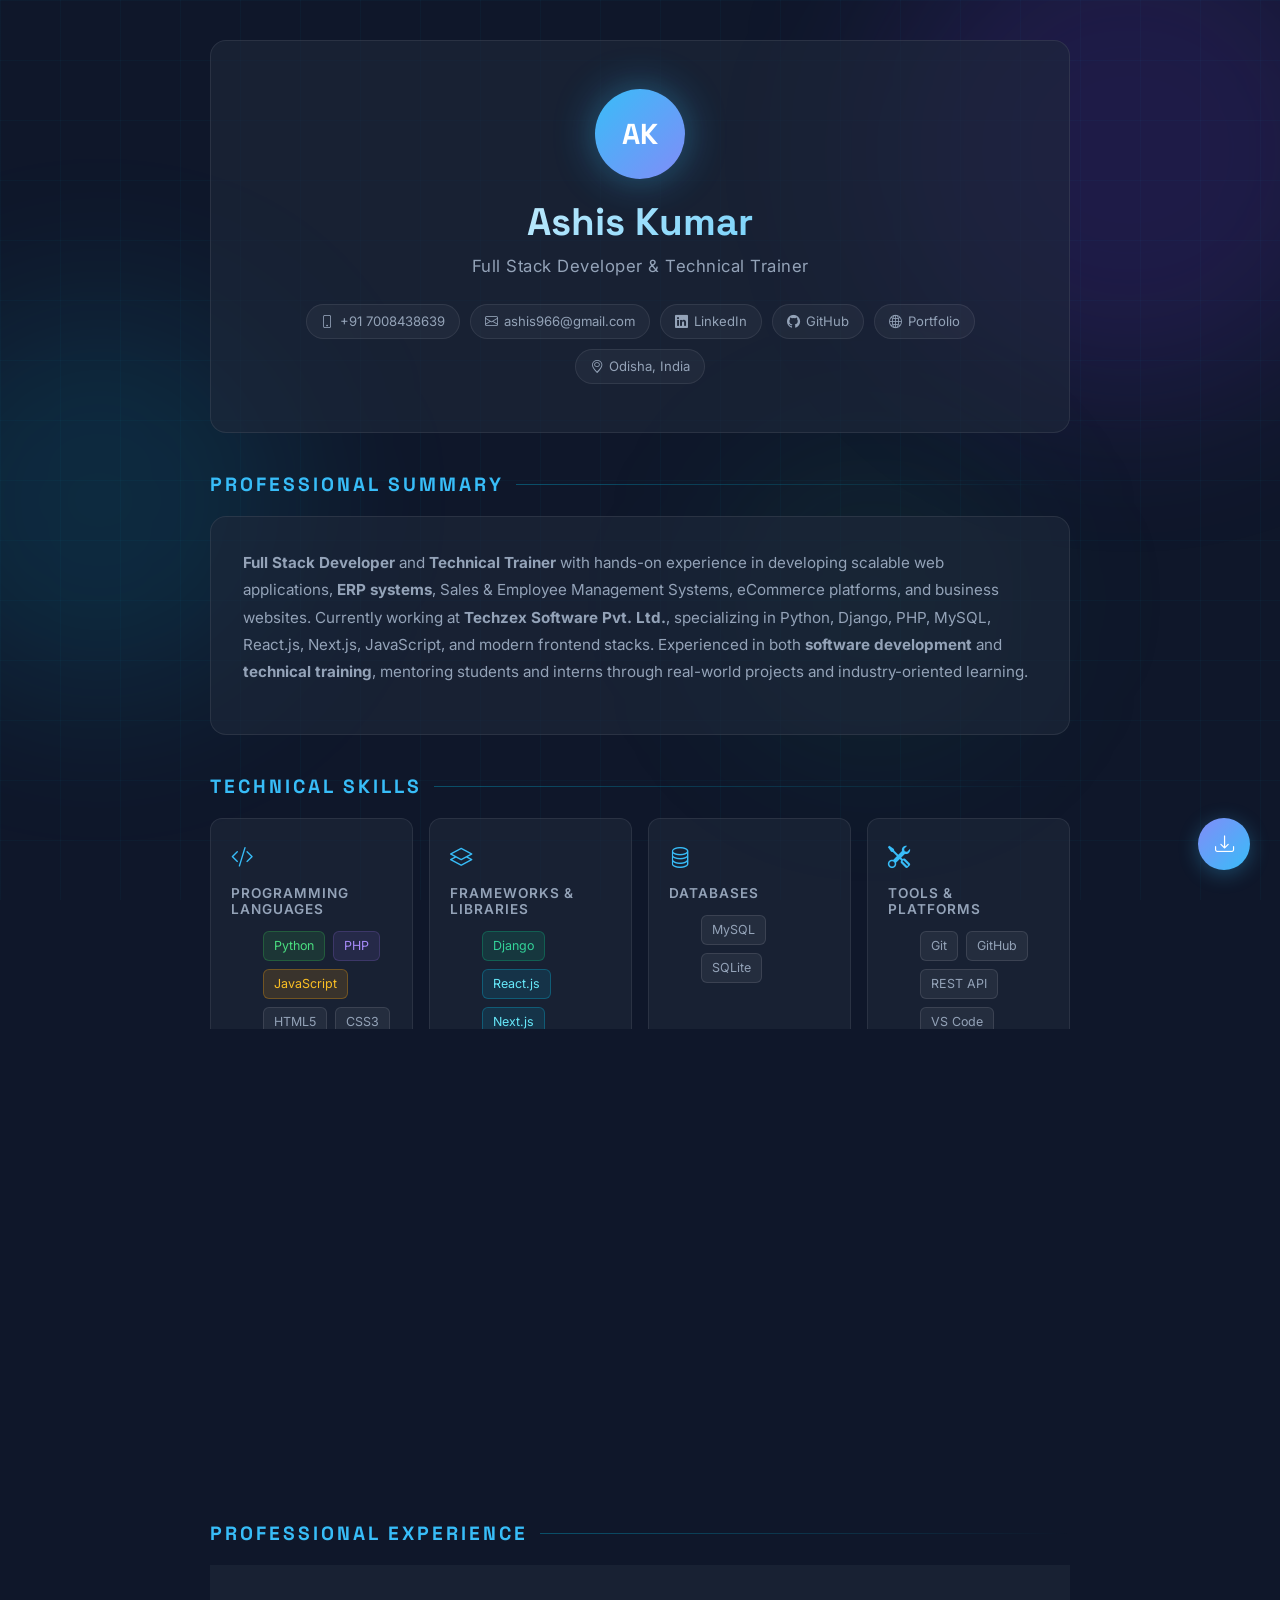
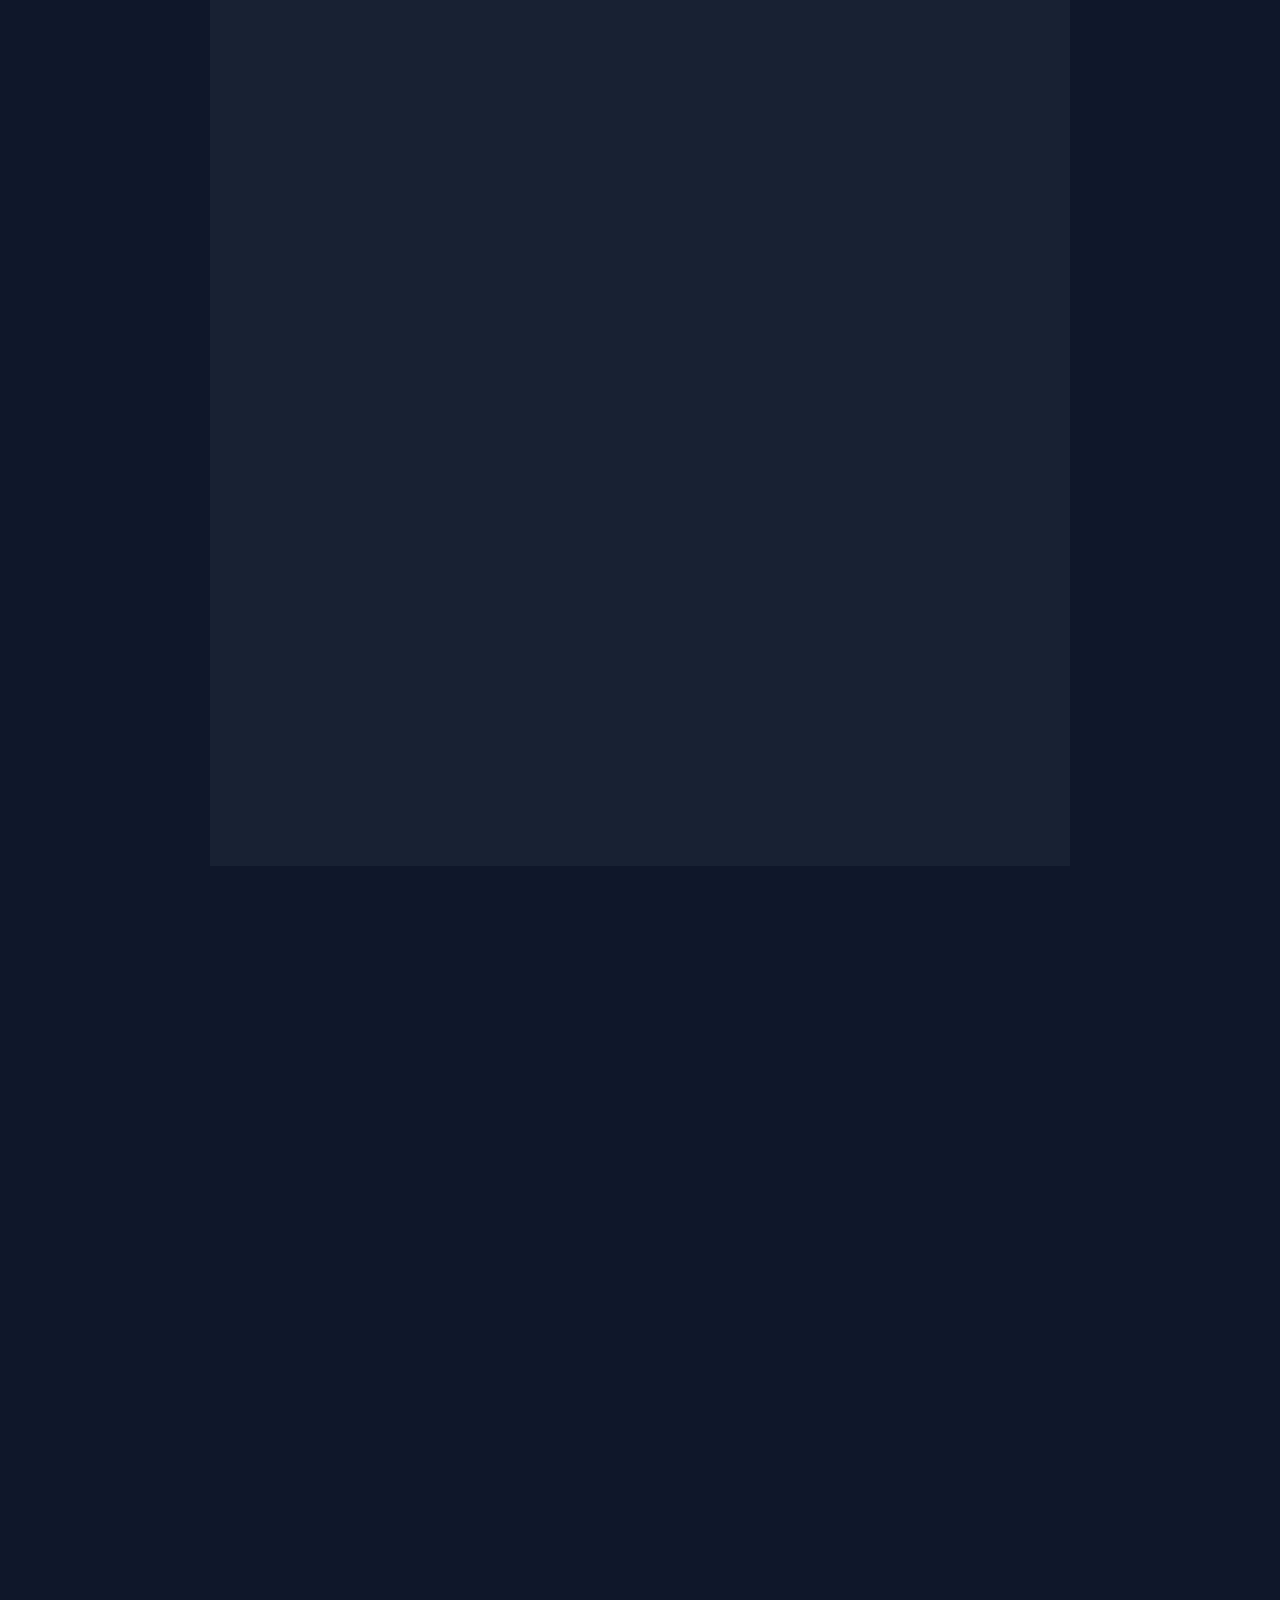
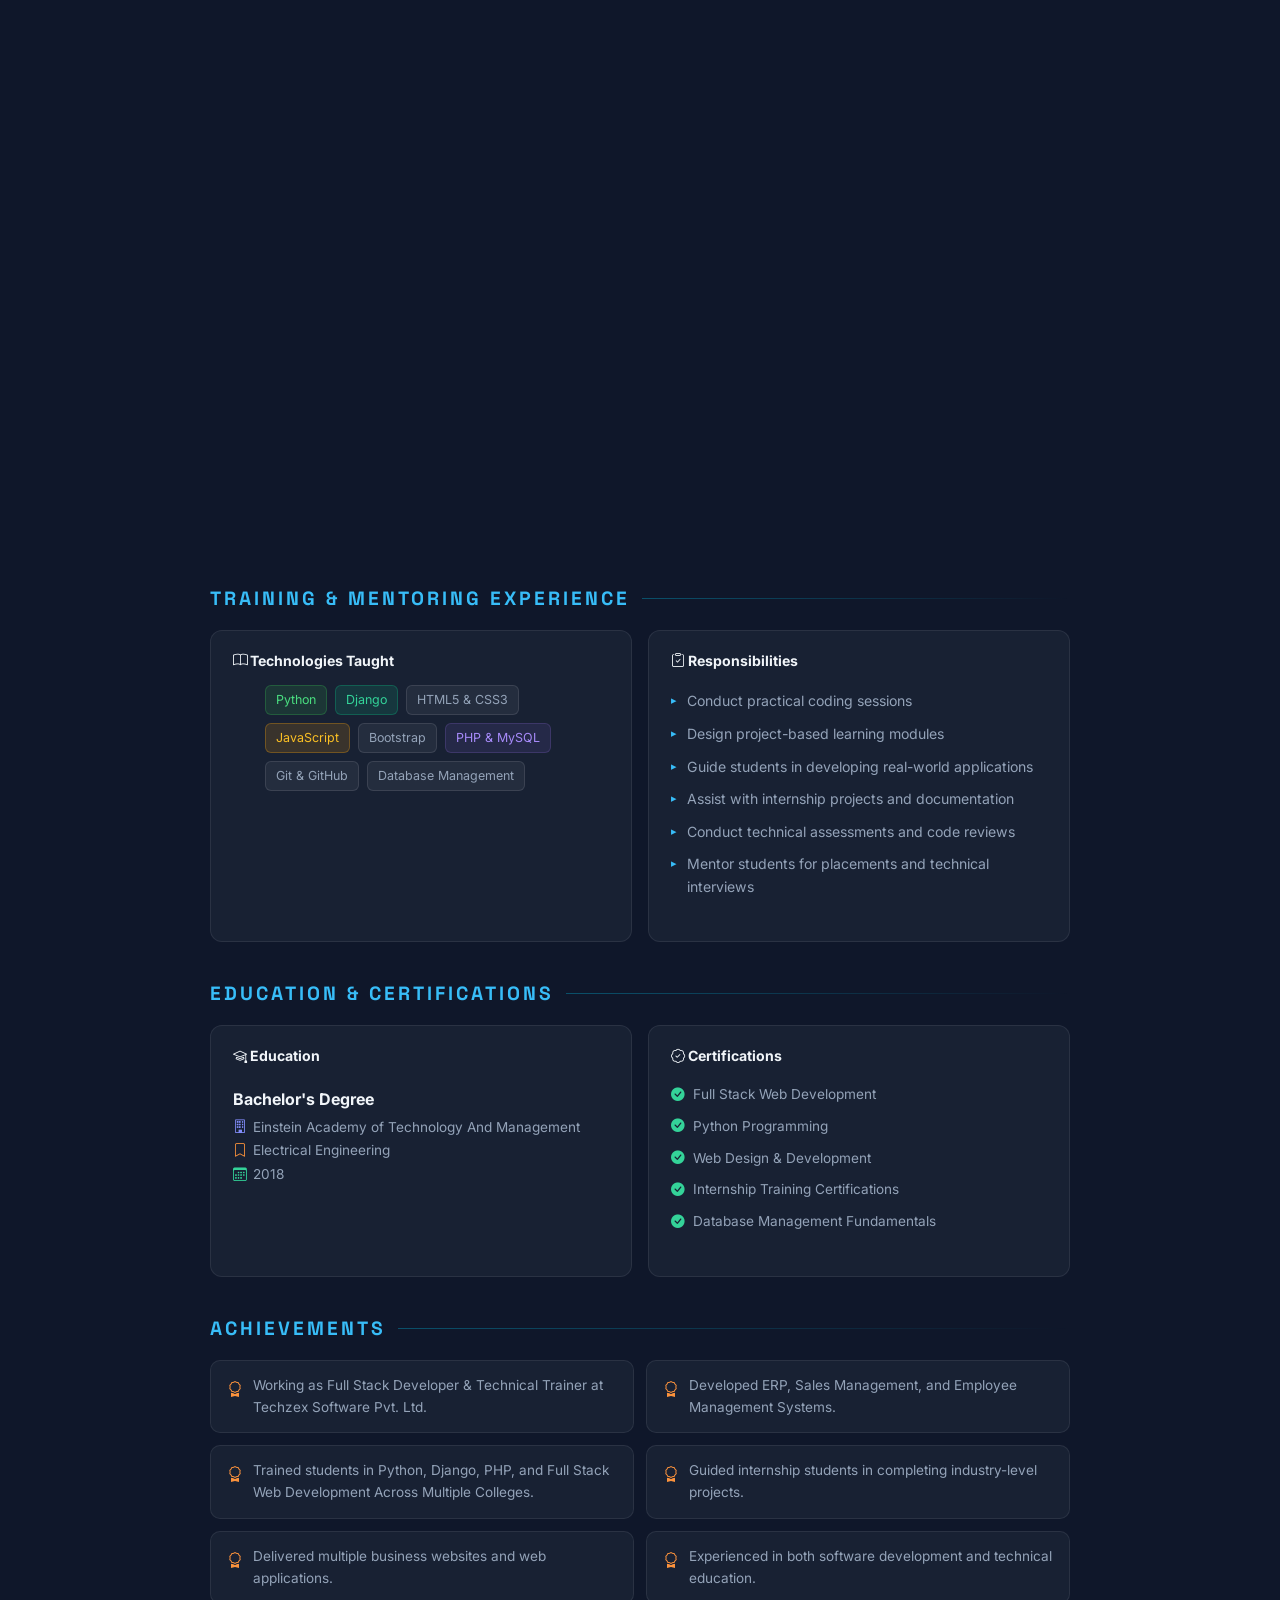
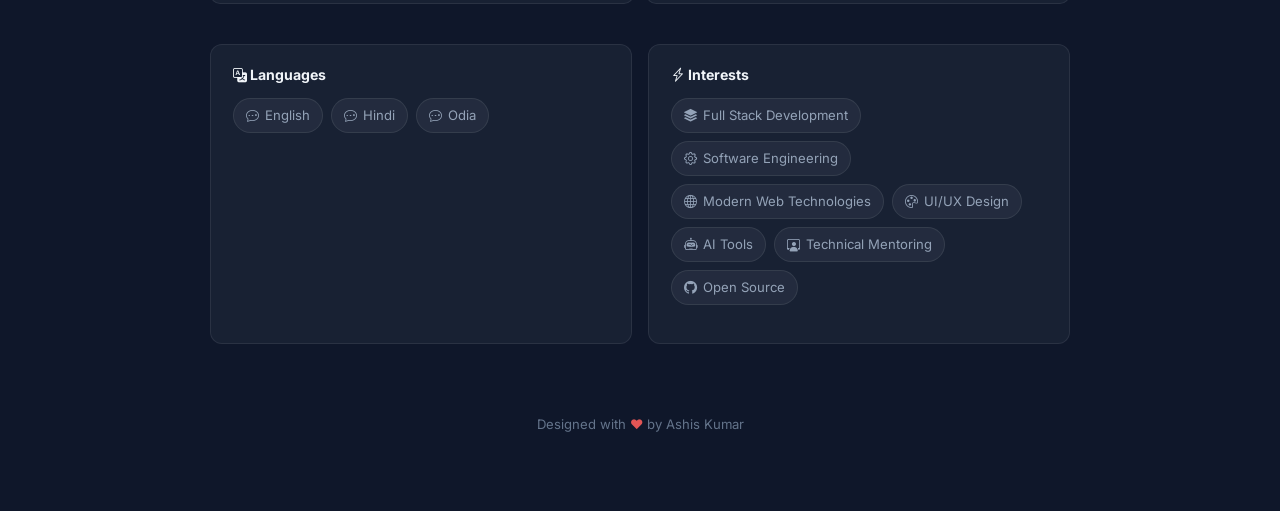
<file: resume.html>
<!DOCTYPE html>
<html lang="en">

<head>
  <meta charset="UTF-8" />
  <meta name="viewport" content="width=device-width, initial-scale=1.0" />
  <meta name="description" content="Ashis Kumar – Full Stack Developer & Technical Trainer." />
  <title>Ashis Kumar | Full Stack Developer & Technical Trainer</title>
  <!-- Bootstrap 5.3 -->
  <link href="https://cdn.jsdelivr.net/npm/bootstrap@5.3.3/dist/css/bootstrap.min.css" rel="stylesheet" />
  <!-- Bootstrap Icons -->
  <link href="https://cdn.jsdelivr.net/npm/bootstrap-icons@1.11.3/font/bootstrap-icons.min.css" rel="stylesheet" />
  <!-- Google Fonts -->
  <link href="https://fonts.googleapis.com/css2?family=Space+Grotesk:wght@500;700;800&family=Inter:wght@300;400;500;600;700&display=swap"
    rel="stylesheet" />

  <style>
    /* ════════════════════════════════════════
   SCREEN STYLES
   ════════════════════════════════════════ */
    :root {
      --bg-base: #0F172A;
      --bg-card: rgba(30, 41, 59, 0.6);
      --bg-card-hov: rgba(30, 41, 59, 0.85);
      --border: rgba(255, 255, 255, 0.08);
      --accent-1: #38BDF8;
      --accent-2: #818CF8;
      --accent-3: #fb923c;
      --accent-4: #34d399;
      --text-primary: #F1F5F9;
      --text-secondary: #94A3B8;
      --text-muted: #64748B;
      --gradient-hero: linear-gradient(135deg, #38BDF8 0%, #818CF8 100%);
    }

    *,
    *::before,
    *::after {
      box-sizing: border-box;
      margin: 0;
      padding: 0;
    }

    body {
      font-family: 'Inter', sans-serif;
      background: var(--bg-base);
      color: var(--text-primary);
      line-height: 1.6;
      overflow-x: hidden;
    }

    /* Background */
    .bg-grid {
      position: fixed;
      inset: 0;
      z-index: 0;
      pointer-events: none;
      background-image: linear-gradient(rgba(0, 212, 255, 0.03) 1px, transparent 1px),
        linear-gradient(90deg, rgba(0, 212, 255, 0.03) 1px, transparent 1px);
      background-size: 60px 60px;
    }

    .orb {
      position: fixed;
      border-radius: 50%;
      filter: blur(80px);
      pointer-events: none;
      z-index: 0;
      transition: transform 0.3s ease;
    }

    .orb-1 {
      width: 500px;
      height: 500px;
      background: rgba(124, 58, 237, 0.15);
      top: -100px;
      right: -100px;
    }

    .orb-2 {
      width: 400px;
      height: 400px;
      background: rgba(0, 212, 255, 0.1);
      bottom: 200px;
      left: -100px;
    }

    .orb-3 {
      width: 300px;
      height: 300px;
      background: rgba(16, 185, 129, 0.08);
      top: 50%;
      right: 20%;
    }

    /* Layout */
    .resume-wrapper {
      position: relative;
      z-index: 1;
      max-width: 900px;
      margin: 0 auto;
      padding: 40px 20px 60px;
    }

    /* Sections */
    .section {
      margin-bottom: 40px;
      animation: fadeInUp 0.6s ease both;
      animation-play-state: paused;
    }

    .section.visible {
      animation-play-state: running;
    }

    @keyframes fadeInUp {
      from {
        opacity: 0;
        transform: translateY(24px);
      }

      to {
        opacity: 1;
        transform: translateY(0);
      }
    }

    .section-title {
      font-family: 'Space Grotesk', sans-serif;
      font-size: 1.2rem;
      font-weight: 800;
      text-transform: uppercase;
      letter-spacing: 3px;
      color: var(--accent-1);
      margin-bottom: 20px;
      display: flex;
      align-items: center;
      gap: 12px;
    }

    .section-title::after {
      content: '';
      flex: 1;
      height: 1px;
      background: linear-gradient(to right, rgba(0, 212, 255, 0.3), transparent);
    }

    /* Glass Card */
    .glass-card {
      background: var(--bg-card);
      border: 1px solid var(--border);
      border-radius: 16px;
      padding: 32px;
      backdrop-filter: blur(10px);
      transition: background 0.3s;
    }

    .glass-card:hover {
      background: var(--bg-card-hov);
    }

    /* Hero */
    .hero-card {
      text-align: center;
      padding: 48px 32px;
    }

    .hero-avatar {
      width: 90px;
      height: 90px;
      border-radius: 50%;
      background: var(--gradient-hero);
      display: flex;
      align-items: center;
      justify-content: center;
      font-family: 'Space Grotesk', sans-serif;
      font-size: 1.8rem;
      font-weight: 800;
      color: #fff;
      margin: 0 auto 20px;
      box-shadow: 0 0 40px rgba(56, 189, 248, 0.4);
    }

    .hero-name {
      font-family: 'Space Grotesk', sans-serif;
      font-size: 2.4rem;
      font-weight: 800;
      background: linear-gradient(135deg, #fff 0%, var(--accent-1) 100%);
      -webkit-background-clip: text;
      -webkit-text-fill-color: transparent;
      background-clip: text;
      margin-bottom: 8px;
    }

    .hero-role {
      font-size: 1.05rem;
      color: var(--text-secondary);
      margin-bottom: 24px;
      letter-spacing: 0.5px;
    }

    .hero-contacts {
      display: flex;
      flex-wrap: wrap;
      gap: 10px;
      justify-content: center;
    }

    .contact-chip {
      display: inline-flex;
      align-items: center;
      gap: 6px;
      padding: 6px 14px;
      border-radius: 100px;
      border: 1px solid var(--border);
      background: rgba(255, 255, 255, 0.04);
      color: var(--text-secondary);
      font-size: 0.82rem;
      text-decoration: none;
      transition: all 0.2s;
    }

    .contact-chip:hover {
      border-color: var(--accent-1);
      color: var(--accent-1);
    }

    .print-url {
      display: none;
    }

    /* Summary */
    .summary-text {
      color: var(--text-secondary);
      line-height: 1.8;
      font-size: 0.95rem;
    }

    /* Skills */
    .skills-grid {
      display: grid;
      grid-template-columns: repeat(auto-fit, minmax(200px, 1fr));
      gap: 16px;
    }

    .skill-category {
      background: var(--bg-card);
      border: 1px solid var(--border);
      border-radius: 12px;
      padding: 20px;
    }

    .skill-category--full {
      grid-column: 1/-1;
    }

    .skill-category-icon {
      font-size: 1.4rem;
      color: var(--accent-1);
      margin-bottom: 10px;
    }

    .skill-category h4 {
      font-size: 0.85rem;
      font-weight: 600;
      text-transform: uppercase;
      letter-spacing: 1px;
      color: var(--text-secondary);
      margin-bottom: 14px;
    }

    .skill-tags {
      list-style: none;
      display: flex;
      flex-wrap: wrap;
      gap: 8px;
    }

    .skill-tag {
      font-size: 0.78rem;
      padding: 4px 10px;
      border-radius: 6px;
      background: rgba(255, 255, 255, 0.06);
      border: 1px solid rgba(255, 255, 255, 0.1);
      color: var(--text-secondary);
    }

    .skill-tag.python {
      background: rgba(55, 178, 77, 0.15);
      border-color: rgba(55, 178, 77, 0.3);
      color: #4ade80;
    }

    .skill-tag.php {
      background: rgba(97, 78, 154, 0.2);
      border-color: rgba(97, 78, 154, 0.4);
      color: #a78bfa;
    }

    .skill-tag.js {
      background: rgba(245, 158, 11, 0.15);
      border-color: rgba(245, 158, 11, 0.3);
      color: #fbbf24;
    }

    .skill-tag.django {
      background: rgba(16, 185, 129, 0.15);
      border-color: rgba(16, 185, 129, 0.3);
      color: #34d399;
    }

    .skill-tag.react {
      background: rgba(0, 212, 255, 0.1);
      border-color: rgba(0, 212, 255, 0.25);
      color: #67e8f9;
    }

    /* Experience */
    .experience-card {
      padding: 28px;
    }

    .exp-header {
      display: flex;
      justify-content: space-between;
      align-items: flex-start;
      flex-wrap: wrap;
      gap: 12px;
      margin-bottom: 20px;
    }

    .exp-title {
      font-size: 1.1rem;
      font-weight: 700;
      color: var(--text-primary);
    }

    .exp-company {
      font-size: 0.9rem;
      color: var(--accent-1);
      margin-top: 4px;
    }

    .exp-date {
      font-size: 0.82rem;
      color: var(--text-muted);
      border: 1px solid var(--border);
      border-radius: 100px;
      padding: 4px 12px;
      white-space: nowrap;
    }

    .exp-section-label {
      font-size: 0.78rem;
      font-weight: 700;
      text-transform: uppercase;
      letter-spacing: 1px;
      color: var(--accent-3);
      margin: 20px 0 10px;
    }

    .exp-list {
      list-style: none;
      padding: 0;
    }

    .exp-list li {
      font-size: 0.88rem;
      color: var(--text-secondary);
      padding: 5px 0 5px 16px;
      position: relative;
      line-height: 1.6;
    }

    .exp-list li::before {
      content: '▸';
      position: absolute;
      left: 0;
      color: var(--accent-1);
      font-size: 0.7rem;
      top: 7px;
    }

    /* Projects */
    .projects-grid {
      display: grid;
      grid-template-columns: repeat(auto-fit, minmax(260px, 1fr));
      gap: 16px;
    }

    .project-card {
      background: var(--bg-card);
      border: 1px solid var(--border);
      border-radius: 14px;
      padding: 22px;
      transition: all 0.3s ease;
      cursor: default;
    }

    .project-card:hover {
      border-color: rgba(0, 212, 255, 0.3);
      background: var(--bg-card-hov);
    }

    .project-card-header {
      display: flex;
      align-items: center;
      gap: 12px;
      margin-bottom: 12px;
    }

    .project-icon {
      width: 40px;
      height: 40px;
      border-radius: 10px;
      background: linear-gradient(135deg, rgba(0, 212, 255, 0.15), rgba(124, 58, 237, 0.15));
      border: 1px solid rgba(0, 212, 255, 0.2);
      display: flex;
      align-items: center;
      justify-content: center;
      color: var(--accent-1);
      font-size: 1.1rem;
      flex-shrink: 0;
    }

    .project-name {
      font-size: 0.95rem;
      font-weight: 700;
      color: var(--text-primary);
    }

    .project-tech-tags {
      display: flex;
      flex-wrap: wrap;
      gap: 6px;
      margin-bottom: 10px;
    }

    .tech-tag {
      font-size: 0.72rem;
      padding: 3px 8px;
      border-radius: 4px;
      background: rgba(0, 212, 255, 0.08);
      border: 1px solid rgba(0, 212, 255, 0.2);
      color: var(--accent-1);
    }

    .project-desc {
      font-size: 0.83rem;
      color: var(--text-secondary);
      margin-bottom: 10px;
      line-height: 1.6;
    }

    .project-features {
      font-size: 0.8rem;
      color: var(--text-muted);
      padding-left: 16px;
      list-style: disc;
    }

    .project-features li {
      margin-bottom: 3px;
    }

    /* Training */
    .training-grid {
      display: grid;
      grid-template-columns: 1fr 1fr;
      gap: 16px;
    }

    .training-card {
      background: var(--bg-card);
      border: 1px solid var(--border);
      border-radius: 12px;
      padding: 22px;
    }

    .training-card h4 {
      font-size: 0.88rem;
      font-weight: 700;
      color: var(--text-primary);
      margin-bottom: 16px;
    }

    /* Edu / Cert */
    .edu-cert-grid,
    .bottom-grid {
      display: grid;
      grid-template-columns: 1fr 1fr;
      gap: 16px;
    }

    .info-card {
      background: var(--bg-card);
      border: 1px solid var(--border);
      border-radius: 12px;
      padding: 22px;
    }

    .info-card--wide {
      grid-column: span 2;
    }

    .info-card h4 {
      font-size: 0.88rem;
      font-weight: 700;
      color: var(--text-primary);
      margin-bottom: 14px;
    }

    .cert-list {
      list-style: none;
      padding: 0;
    }

    .cert-list li {
      font-size: 0.85rem;
      color: var(--text-secondary);
      padding: 5px 0;
      display: flex;
      align-items: center;
      gap: 8px;
    }

    .cert-list .bi-check-circle-fill {
      color: var(--accent-4);
    }

    /* Achievements */
    .achievements-list {
      list-style: none;
      padding: 0;
      display: grid;
      grid-template-columns: 1fr 1fr;
      gap: 12px;
    }

    .achievements-list li {
      background: var(--bg-card);
      border: 1px solid var(--border);
      border-radius: 10px;
      padding: 14px 16px;
      font-size: 0.85rem;
      color: var(--text-secondary);
      display: flex;
      align-items: flex-start;
      gap: 10px;
    }

    .achievements-list .bi-award {
      color: var(--accent-3);
      font-size: 1rem;
      flex-shrink: 0;
      margin-top: 2px;
    }

    /* Chips */
    .chip-list {
      list-style: none;
      display: flex;
      flex-wrap: wrap;
      gap: 8px;
      padding: 0;
    }

    .chip {
      display: inline-flex;
      align-items: center;
      gap: 6px;
      font-size: 0.82rem;
      padding: 6px 12px;
      border-radius: 100px;
      background: rgba(255, 255, 255, 0.05);
      border: 1px solid var(--border);
      color: var(--text-secondary);
    }

    /* Education */
    .edu-details {
      padding: 8px 0;
    }

    .edu-degree {
      font-size: 1rem;
      font-weight: 700;
      color: var(--text-primary);
      margin-bottom: 4px;
    }

    .edu-info {
      font-size: 0.85rem;
      color: var(--text-secondary);
      margin-bottom: 2px;
    }

    .edu-icon {
      margin-right: 6px;
    }

    .edu-icon--purple {
      color: var(--accent-2);
    }

    .edu-icon--amber {
      color: var(--accent-3);
    }

    .edu-icon--green {
      color: var(--accent-4);
    }

    /* Footer */
    .resume-footer {
      text-align: center;
      padding: 30px 0 0;
      font-size: 0.82rem;
      color: var(--text-muted);
    }

    .heart {
      color: #e25555;
    }

    /* Download button */
    .download-btn {
      position: fixed;
      bottom: 30px;
      right: 30px;
      z-index: 100;
      width: 52px;
      height: 52px;
      border-radius: 50%;
      background: linear-gradient(135deg, var(--accent-2), var(--accent-1));
      border: none;
      color: #fff;
      font-size: 1.2rem;
      cursor: pointer;
      box-shadow: 0 4px 20px rgba(56, 189, 248, 0.3);
      transition: all 0.3s;
      display: flex;
      align-items: center;
      justify-content: center;
    }

    .download-btn:hover {
      transform: scale(1.1);
      box-shadow: 0 6px 28px rgba(56, 189, 248, 0.5);
    }

    .download-btn .tooltip {
      position: absolute;
      right: 62px;
      white-space: nowrap;
      background: rgba(10, 14, 26, 0.9);
      color: #fff;
      font-size: 0.78rem;
      padding: 5px 10px;
      border-radius: 6px;
      pointer-events: none;
      opacity: 0;
      transition: opacity 0.2s;
      border: 1px solid var(--border);
    }

    .download-btn:hover .tooltip {
      opacity: 1;
    }

    /* ════════════════════════════════════════
   PRINT STYLES  — TARGET: 2 pages A4
   ════════════════════════════════════════ */
    @media print {

      @page {
        size: A4;
        margin: 10mm 14mm 10mm 12mm;
      }

      /* Kill all screen chrome */
      .bg-grid,
      .orb,
      .download-btn {
        display: none !important;
      }

      /* Hide sections that duplicate info already in Experience */
      .section:has(.training-grid),
      .section:has(.achievements-list) {
        display: none !important;
      }

      *,
      *::before,
      *::after {
        -webkit-print-color-adjust: exact !important;
        print-color-adjust: exact !important;
        box-shadow: none !important;
        text-shadow: none !important;
        animation: none !important;
        transition: none !important;
      }

      body {
        background: #fff !important;
        color: #1e293b !important;
        font-family: 'Inter', 'Segoe UI', Arial, sans-serif;
        font-size: 8pt;
        line-height: 1.45;
      }

      .resume-wrapper {
        max-width: 100%;
        padding: 0 2pt 0 0;
        margin: 0;
        overflow: visible !important;
      }

      /* ── SECTION spacing ── */
      .section {
        margin-bottom: 4pt;
        page-break-inside: auto;
      }

      .section-title {
        page-break-after: avoid;
      }

      /* ── SECTION TITLE ── */
      .section-title {
        font-family: 'Space Grotesk', 'Inter', sans-serif;
        font-size: 6.5pt;
        font-weight: 800;
        text-transform: uppercase;
        letter-spacing: 2pt;
        color: #64748b !important;
        margin-bottom: 5pt;
        padding-bottom: 3pt;
        border-bottom: 1pt solid #e2e8f0;
        display: flex;
        align-items: center;
        gap: 5pt;
      }

      .section-title::after {
        display: none;
      }

      /* ── HERO — clean professional header ── */
      .hero-card {
        background: #fff !important;
        border: 0.5pt solid #e2e8f0 !important;
        border-radius: 6pt !important;
        padding: 10pt 12pt !important;
        margin-bottom: 7pt;
        display: grid !important;
        grid-template-columns: auto 1fr;
        grid-template-rows: auto auto;
        align-items: center !important;
        gap: 0 10pt !important;
        text-align: left !important;
        page-break-inside: avoid;
      }

      .hero-avatar {
        width: 36pt;
        height: 36pt;
        flex-shrink: 0;
        border-radius: 50%;
        background: linear-gradient(135deg, #667eea, #764ba2) !important;
        color: #fff !important;
        font-family: 'Space Grotesk', 'Inter', sans-serif;
        font-size: 12pt;
        font-weight: 800;
        display: flex;
        align-items: center;
        justify-content: center;
        grid-row: 1 / 3;
      }

      .hero-info {
        display: flex;
        flex-direction: column;
        justify-content: center;
        grid-column: 2;
        grid-row: 1;
        padding-bottom: 4pt;
        border-bottom: 0.5pt solid #e2e8f0;
      }

      .hero-name {
        font-family: 'Space Grotesk', 'Inter', sans-serif;
        font-size: 14pt;
        font-weight: 800;
        color: #0f172a !important;
        -webkit-text-fill-color: initial !important;
        background: none !important;
        -webkit-background-clip: unset !important;
        background-clip: unset !important;
        margin: 0;
        line-height: 1.1;
      }

      .hero-role {
        font-size: 7.5pt;
        color: #64748b !important;
        margin: 1pt 0 0;
        letter-spacing: 0.2pt;
        line-height: 1.2;
      }

      .hero-contacts {
        grid-column: 2;
        grid-row: 2;
        display: grid !important;
        grid-template-columns: 1fr 1fr 1fr;
        gap: 2pt 6pt;
        padding-top: 4pt;
        align-items: center;
      }

      .contact-chip {
        font-size: 6.5pt;
        padding: 0;
        border-radius: 0;
        border: none !important;
        background: transparent !important;
        color: #334155 !important;
        text-decoration: none;
        display: inline-flex;
        align-items: center;
        gap: 3pt;
        max-width: 100%;
        white-space: nowrap;
        line-height: 1.6;
      }

      .contact-chip i {
        color: #64748b !important;
        font-size: 6.5pt;
      }

      .screen-label {
        display: none !important;
      }

      .print-url {
        display: inline !important;
      }

      /* ── SUMMARY — tighter ── */
      .glass-card {
        background: #fff !important;
        border: 0.5pt solid #e2e8f0 !important;
        border-radius: 4pt !important;
        padding: 7pt 9pt !important;
        backdrop-filter: none !important;
      }

      .summary-text {
        color: #475569 !important;
        font-size: 7.5pt;
        line-height: 1.5;
      }

      /* ── SKILLS — single row, no cards ── */
      .skills-grid {
        display: grid;
        grid-template-columns: repeat(5, 1fr);
        gap: 3pt;
        overflow: visible !important;
      }

      .skill-category {
        background: #f8fafc !important;
        border: 0.5pt solid #e2e8f0 !important;
        border-radius: 3pt !important;
        padding: 3pt 4pt 2pt !important;
        overflow: visible !important;
      }

      .skill-category--full {
        grid-column: 1 / -1;
      }

      .skill-category-icon {
        display: none;
      }

      .skill-category h4 {
        font-size: 5.5pt;
        font-weight: 700;
        text-transform: uppercase;
        letter-spacing: 0.8pt;
        color: #94a3b8 !important;
        margin-bottom: 2pt;
      }

      .skill-tags {
        display: flex;
        flex-wrap: wrap;
        gap: 2pt;
      }

      .skill-tag {
        font-size: 6pt;
        padding: 1pt 4pt;
        border-radius: 2pt;
        border: 0.5pt solid #cbd5e0 !important;
        background: #fff !important;
        color: #475569 !important;
        line-height: 1.3;
      }

      .skill-tag.python {
        background: #f0fdf4 !important;
        border-color: #86efac !important;
        color: #166534 !important;
      }

      .skill-tag.php {
        background: #faf5ff !important;
        border-color: #c4b5fd !important;
        color: #6d28d9 !important;
      }

      .skill-tag.js {
        background: #fefce8 !important;
        border-color: #fde047 !important;
        color: #854d0e !important;
      }

      .skill-tag.django {
        background: #f0fdf4 !important;
        border-color: #86efac !important;
        color: #166534 !important;
      }

      .skill-tag.react {
        background: #eff6ff !important;
        border-color: #93c5fd !important;
        color: #1e40af !important;
      }

      /* ── EXPERIENCE ── */
      .experience-card {
        background: #fff !important;
        border: 0.5pt solid #e2e8f0 !important;
        border-radius: 4pt !important;
        padding: 7pt 9pt !important;
      }

      .exp-header {
        display: flex;
        justify-content: space-between;
        align-items: flex-start;
        margin-bottom: 5pt;
      }

      .exp-title {
        font-size: 9pt;
        font-weight: 700;
        color: #0f172a !important;
      }

      .exp-company {
        font-size: 7.5pt;
        color: #2563eb !important;
        margin-top: 1pt;
      }

      .exp-date {
        font-size: 6.5pt;
        color: #64748b !important;
        border: 0.5pt solid #e2e8f0 !important;
        border-radius: 100pt;
        padding: 1.5pt 6pt;
        white-space: nowrap;
      }

      .exp-section-label {
        font-size: 6pt;
        font-weight: 700;
        text-transform: uppercase;
        letter-spacing: 0.8pt;
        color: #b45309 !important;
        margin: 5pt 0 3pt;
      }

      .exp-list {
        list-style: none;
        padding: 0;
      }

      .exp-list li {
        font-size: 7.5pt;
        color: #475569 !important;
        padding: 1pt 0 1pt 9pt;
        position: relative;
        line-height: 1.4;
      }

      .exp-list li::before {
        content: '▸';
        position: absolute;
        left: 0;
        color: #3b82f6 !important;
        font-size: 5pt;
        top: 3pt;
      }

      /* ── PROJECTS — 3 col, very compact ── */
      .projects-grid {
        display: grid;
        grid-template-columns: repeat(3, 1fr);
        gap: 5pt;
      }

      .project-card {
        background: #fff !important;
        border: 0.5pt solid #e2e8f0 !important;
        border-radius: 4pt !important;
        padding: 6pt 7pt !important;
        page-break-inside: avoid;
      }

      .project-card-header {
        display: flex;
        align-items: center;
        gap: 5pt;
        margin-bottom: 4pt;
      }

      .project-icon {
        width: 16pt;
        height: 16pt;
        flex-shrink: 0;
        border-radius: 3pt;
        background: #eff6ff !important;
        border: 0.5pt solid #93c5fd !important;
        display: flex;
        align-items: center;
        justify-content: center;
        color: #1d4ed8 !important;
        font-size: 7pt;
      }

      .project-name {
        font-size: 7.5pt;
        font-weight: 700;
        color: #0f172a !important;
        line-height: 1.3;
      }

      .project-tech-tags {
        display: flex;
        flex-wrap: wrap;
        gap: 2pt;
        margin-bottom: 4pt;
      }

      .tech-tag {
        font-size: 5.5pt;
        padding: 1pt 4pt;
        border-radius: 2pt;
        background: #eff6ff !important;
        border: 0.5pt solid #bfdbfe !important;
        color: #1e40af !important;
      }

      .project-desc {
        font-size: 7pt;
        color: #475569 !important;
        margin-bottom: 4pt;
        line-height: 1.4;
      }

      .project-features {
        font-size: 6.5pt;
        color: #64748b !important;
        padding-left: 9pt;
        list-style: disc;
        margin: 0;
      }

      .project-features li {
        margin-bottom: 0.5pt;
      }

      /* ── EDU / CERT / LANGUAGES ── */
      .edu-cert-grid,
      .bottom-grid {
        display: grid;
        grid-template-columns: 1fr 1fr;
        gap: 5pt;
      }

      .info-card {
        background: #fff !important;
        border: 0.5pt solid #e2e8f0 !important;
        border-radius: 4pt !important;
        padding: 6pt 8pt !important;
      }

      .info-card--wide {
        grid-column: span 2;
      }

      .info-card h4 {
        font-size: 7pt;
        font-weight: 700;
        color: #0f172a !important;
        margin-bottom: 5pt;
      }

      .cert-list {
        list-style: none;
        padding: 0;
      }

      .cert-list li {
        font-size: 7pt;
        color: #475569 !important;
        padding: 1.5pt 0;
        display: flex;
        align-items: center;
        gap: 5pt;
      }

      .cert-list .bi-check-circle-fill {
        color: #16a34a !important;
        font-size: 7pt;
      }

      .edu-details {
        padding: 3pt 0;
      }

      .edu-degree {
        font-size: 8pt;
        font-weight: 700;
        color: #0f172a !important;
        margin-bottom: 3pt;
      }

      .edu-info {
        font-size: 7pt;
        color: #475569 !important;
        margin-bottom: 1.5pt;
      }

      .edu-icon {
        margin-right: 4pt;
      }

      .edu-icon--purple {
        color: #7c3aed !important;
      }

      .edu-icon--amber {
        color: #d97706 !important;
      }

      .edu-icon--green {
        color: #16a34a !important;
      }

      .chip-list {
        list-style: none;
        display: flex;
        flex-wrap: wrap;
        gap: 4pt;
        padding: 0;
      }

      .chip {
        font-size: 7pt;
        padding: 2pt 7pt;
        border-radius: 100pt;
        border: 0.5pt solid #e2e8f0 !important;
        background: #f8fafc !important;
        color: #475569 !important;
        display: inline-flex;
        align-items: center;
        gap: 4pt;
      }

      /* ── FOOTER ── */
      .resume-footer {
        text-align: center;
        padding: 6pt 0 0;
        font-size: 6.5pt;
        color: #94a3b8 !important;
        border-top: 0.5pt solid #e2e8f0;
        margin-top: 6pt;
      }

      .heart {
        color: #f87171 !important;
      }

      /* ── PAGE BREAK CONTROL ── */
      /* Allow experience to break across pages naturally */
      .experience-card {
        page-break-inside: auto;
      }

      /* Force projects to start cleanly */
      .section:has(.projects-grid) {
        page-break-before: auto;
      }

      /* Prevent mid-card orphans */
      .project-card,
      .info-card {
        page-break-inside: avoid;
      }

      .section-title {
        page-break-after: avoid;
      }
    }

    /* ── RESPONSIVE (screen only) ── */
    @media (max-width: 640px) {
      .hero-name {
        font-size: 1.8rem;
      }

      .training-grid,
      .edu-cert-grid,
      .bottom-grid {
        grid-template-columns: 1fr;
      }

      .achievements-list {
        grid-template-columns: 1fr;
      }

      .info-card--wide {
        grid-column: span 1;
      }
    }
  </style>
</head>

<body>
  <!-- Animated Background -->
  <div class="bg-grid"></div>
  <div class="orb orb-1"></div>
  <div class="orb orb-2"></div>
  <div class="orb orb-3"></div>

  <main class="resume-wrapper">

    <!-- ── HERO ── -->
    <section class="section">
      <div class="glass-card hero-card">
        <div class="hero-avatar">AK</div>
        <div class="hero-info">
          <h1 class="hero-name">Ashis Kumar</h1>
          <p class="hero-role">Full Stack Developer &amp; Technical Trainer</p>
        </div>
        <div class="hero-contacts">
          <a href="tel:+917008438639" class="contact-chip"><i class="bi bi-phone"></i> +91 7008438639</a>
          <a href="ashis966@gmail.com" class="contact-chip"><i class="bi bi-envelope"></i>
            ashis966@gmail.com</a>
          <a href="www.linkedin.com/in/ashis966" target="_blank" class="contact-chip"><i class="bi bi-linkedin"></i>
            <span class="screen-label">LinkedIn</span><span class="print-url">www.linkedin.com/in/ashis966</span></a>
          <a href="https://github.com/Ashis966" target="_blank" class="contact-chip"><i class="bi bi-github"></i> <span
              class="screen-label">GitHub</span><span class="print-url">https://github.com/Ashis966</span></a>
          <a href="https://ashis966.github.io/portfolio/" target="_blank" class="contact-chip"><i
              class="bi bi-globe2"></i>
            <span class="screen-label">Portfolio</span><span class="print-url">ashis966.github.io/portfolio/</span></a>
          <span class="contact-chip"><i class="bi bi-geo-alt"></i> Odisha, India</span>
        </div>
      </div>
    </section>

    <!-- ── PROFESSIONAL SUMMARY ── -->
    <section class="section">
      <h2 class="section-title">Professional Summary</h2>
      <div class="glass-card">
        <p class="summary-text">
          <strong>Full Stack Developer</strong> and <strong>Technical Trainer</strong> with hands-on experience in
          developing scalable web applications,
          <strong>ERP systems</strong>, Sales &amp; Employee Management Systems, eCommerce platforms, and business
          websites.
          Currently working at <strong>Techzex Software Pvt. Ltd.</strong>, specializing in
          Python, Django, PHP, MySQL, React.js, Next.js, JavaScript, and modern frontend stacks.
          Experienced in both <strong>software development</strong> and <strong>technical training</strong>,
          mentoring students and interns through real-world projects and industry-oriented learning.
        </p>
      </div>
    </section>

    <!-- ── TECHNICAL SKILLS ── -->
    <section class="section">
      <h2 class="section-title">Technical Skills</h2>
      <div class="skills-grid">
        <div class="skill-category">
          <div class="skill-category-icon"><i class="bi bi-code-slash"></i></div>
          <h4>Programming Languages</h4>
          <ul class="skill-tags">
            <li class="skill-tag python">Python</li>
            <li class="skill-tag php">PHP</li>
            <li class="skill-tag js">JavaScript</li>
            <li class="skill-tag">HTML5</li>
            <li class="skill-tag">CSS3</li>
          </ul>
        </div>
        <div class="skill-category">
          <div class="skill-category-icon"><i class="bi bi-layers"></i></div>
          <h4>Frameworks &amp; Libraries</h4>
          <ul class="skill-tags">
            <li class="skill-tag django">Django</li>
            <li class="skill-tag react">React.js</li>
            <li class="skill-tag react">Next.js</li>
            <li class="skill-tag">Bootstrap</li>
            <li class="skill-tag">Tailwind CSS</li>
            <li class="skill-tag">Motion.dev</li>
          </ul>
        </div>
        <div class="skill-category">
          <div class="skill-category-icon"><i class="bi bi-database"></i></div>
          <h4>Databases</h4>
          <ul class="skill-tags">
            <li class="skill-tag">MySQL</li>
            <li class="skill-tag">SQLite</li>
          </ul>
        </div>
        <div class="skill-category">
          <div class="skill-category-icon"><i class="bi bi-tools"></i></div>
          <h4>Tools &amp; Platforms</h4>
          <ul class="skill-tags">
            <li class="skill-tag">Git</li>
            <li class="skill-tag">GitHub</li>
            <li class="skill-tag">REST API</li>
            <li class="skill-tag">VS Code</li>
            <li class="skill-tag">Cursor AI</li>
            <li class="skill-tag">Postman</li>
            <li class="skill-tag">XAMPP</li>
          </ul>
        </div>
        <div class="skill-category skill-category--full">
          <div class="skill-category-icon"><i class="bi bi-stars"></i></div>
          <h4>Core Competencies</h4>
          <ul class="skill-tags">
            <li class="skill-tag">Full Stack Developer</li>
            <li class="skill-tag">Python Developer</li>
            <li class="skill-tag">Django Developer</li>
            <li class="skill-tag">PHP Developer</li>
            <li class="skill-tag">Software Engineer</li>
            <li class="skill-tag">Web Developer</li>
            <li class="skill-tag">Frontend Developer</li>
            <li class="skill-tag">Backend Developer</li>
            <li class="skill-tag">CRUD Operations</li>
            <li class="skill-tag">Database Management</li>
            <li class="skill-tag">Authentication &amp; Authorization</li>
            <li class="skill-tag">Responsive Web Design</li>
            <li class="skill-tag">eCommerce Development</li>
            <li class="skill-tag">ERP System</li>
            <li class="skill-tag">UI/UX Development</li>
            <li class="skill-tag">Performance Optimization</li>
            <li class="skill-tag">Technical Instructor</li>
            <li class="skill-tag">Project Mentor</li>
          </ul>
        </div>
      </div>
    </section>

    <!-- ── PROFESSIONAL EXPERIENCE ── -->
    <section class="section">
      <h2 class="section-title">Professional Experience</h2>
      <div class="glass-card experience-card">
        <div class="exp-header">
          <div>
            <h3 class="exp-title">Full Stack Developer &amp; Technical Trainer</h3>
            <p class="exp-company"><i class="bi bi-building"></i> Techzex Software Pvt. Ltd.</p>
          </div>
          <span class="exp-date"><i class="bi bi-calendar3"></i> 2024 – Present</span>
        </div>
        <p class="exp-section-label"><i class="bi bi-braces"></i> Development Responsibilities</p>
        <ul class="exp-list">
          <li>Design, develop, and maintain web applications using Python, Django, PHP, MySQL, React.js, Next.js,
            JavaScript, HTML, CSS, and Bootstrap.</li>
          <li>Develop ERP systems, Employee Management Systems, Sales Management Systems, and custom business solutions.
          </li>
          <li>Build responsive and user-friendly interfaces for web applications.</li>
          <li>Develop secure authentication systems and database-driven applications.</li>
          <li>Integrate third-party APIs and external services into applications.</li>
          <li>Optimize application performance, scalability, and security.</li>
          <li>Manage source code using Git and GitHub with version control best practices.</li>
          <li>Collaborate with clients and internal teams to deliver business solutions.</li>
        </ul>
        <p class="exp-section-label"><i class="bi bi-mortarboard"></i> Training &amp; Mentorship</p>
        <ul class="exp-list">
          <li>Conduct technical training sessions on Python, Django, PHP, HTML, CSS, JavaScript, Bootstrap, and MySQL.
          </li>
          <li>Mentor students and interns on real-world web development projects.</li>
          <li>Guide students through project development, debugging, deployment, and documentation.</li>
          <li>Assist in internship programs, technical assessments, and project reviews.</li>
          <li>Prepare students for industry requirements and technical interviews.</li>
        </ul>
        <p class="exp-section-label"><i class="bi bi-trophy"></i> Key Achievements</p>
        <ul class="exp-list">
          <li>Successfully delivered multiple web development projects and business applications.</li>
          <li>Developed management systems used for day-to-day business operations.</li>
          <li>Trained and mentored students in Full Stack Web Development.</li>
          <li>Guided interns in completing real-world software development projects.</li>
          <li>Contributed to the development of modern business websites and web applications.</li>
        </ul>
      </div>
    </section>

    <!-- ── PROJECTS ── -->
    <section class="section">
      <h2 class="section-title">Projects</h2>
      <div class="projects-grid">
        <div class="project-card">
          <div class="project-card-header">
            <div class="project-icon"><i class="bi bi-receipt-cutoff"></i></div>
            <h3 class="project-name">Sales Management System</h3>
          </div>
          <div class="project-tech-tags">
            <span class="tech-tag">PHP</span><span class="tech-tag">MySQL</span>
            <span class="tech-tag">JavaScript</span><span class="tech-tag">Bootstrap</span>
          </div>
          <p class="project-desc">Comprehensive sales and billing management system for invoices, customers, suppliers,
            products, payments, and reports.</p>
          <ul class="project-features">
            <li>Invoice generation and printing</li>
            <li>Customer &amp; supplier management</li>
            <li>Product inventory tracking</li>
            <li>Due payment management</li>
            <li>Sales reporting and analytics</li>
          </ul>
        </div>
        <div class="project-card">
          <div class="project-card-header">
            <div class="project-icon"><i class="bi bi-people"></i></div>
            <h3 class="project-name">Employee Management System</h3>
          </div>
          <div class="project-tech-tags">
            <span class="tech-tag">PHP</span><span class="tech-tag">MySQL</span><span class="tech-tag">Bootstrap</span>
          </div>
          <p class="project-desc">Complete employee management platform for handling records, salary structures,
            documentation, and account management.</p>
          <ul class="project-features">
            <li>Employee profile management</li>
            <li>Salary and payroll components</li>
            <li>Employee document uploads</li>
            <li>Biometric ID management</li>
            <li>Employee role &amp; status management</li>
          </ul>
        </div>
        <div class="project-card">
          <div class="project-card-header">
            <div class="project-icon"><i class="bi bi-cart4"></i></div>
            <h3 class="project-name">E-Commerce Website</h3>
          </div>
          <div class="project-tech-tags">
            <span class="tech-tag">Django</span><span class="tech-tag">Python</span>
            <span class="tech-tag">Bootstrap</span><span class="tech-tag">JavaScript</span>
          </div>
          <p class="project-desc">Online shopping platform with user authentication, product management, and order
            processing functionality.</p>
          <ul class="project-features">
            <li>Product catalog management</li>
            <li>User registration and login</li>
            <li>Shopping cart functionality</li>
            <li>Order management system</li>
            <li>Responsive user interface</li>
          </ul>
        </div>
        <div class="project-card">
          <div class="project-card-header">
            <div class="project-icon"><i class="bi bi-heart-pulse"></i></div>
            <h3 class="project-name">Samhita Wellness Website</h3>
          </div>
          <div class="project-tech-tags">
            <span class="tech-tag">HTML</span><span class="tech-tag">CSS</span>
            <span class="tech-tag">Bootstrap</span><span class="tech-tag">JavaScript</span>
          </div>
          <p class="project-desc">Wellness and healthcare website with service categories, blog sections, and health
            tools like a BMI calculator.</p>
          <ul class="project-features">
            <li>Dynamic navigation structure</li>
            <li>Service &amp; treatment pages</li>
            <li>BMI calculator tool</li>
            <li>Gallery and blog integration</li>
            <li>Fully responsive design</li>
          </ul>
        </div>
        <div class="project-card">
          <div class="project-card-header">
            <div class="project-icon"><i class="bi bi-window-desktop"></i></div>
            <h3 class="project-name">Modern Portfolio &amp; Business Sites</h3>
          </div>
          <div class="project-tech-tags">
            <span class="tech-tag">React.js</span><span class="tech-tag">Next.js</span>
            <span class="tech-tag">Tailwind</span><span class="tech-tag">Motion.dev</span>
          </div>
          <p class="project-desc">Modern portfolio and business websites with advanced animations, responsive layouts,
            and interactive experiences.</p>
          <ul class="project-features">
            <li>Modern animations &amp; transitions</li>
            <li>Scroll-based interactions</li>
            <li>SEO-friendly implementation</li>
            <li>Performance optimization</li>
            <li>Responsive design</li>
          </ul>
        </div>
        <div class="project-card">
          <div class="project-card-header">
            <div class="project-icon"><i class="bi bi-cloud-check"></i></div>
            <h3 class="project-name">School Management ERP</h3>
          </div>
          <div class="project-tech-tags">
            <span class="tech-tag">PHP</span><span class="tech-tag">MySQL</span>
            <span class="tech-tag">Tailwind</span><span class="tech-tag">JavaScript</span>
          </div>
          <p class="project-desc">A complete cloud-based platform to automate academic, administrative, financial,
            transport, and communication operations.</p>
          <ul class="project-features">
            <li>Academic &amp; Exam Management</li>
            <li>Student &amp; Staff Administration</li>
            <li>Financial &amp; Fee Tracking</li>
            <li>Transport &amp; Hostel Management</li>
          </ul>
        </div>
        <div class="project-card">
          <div class="project-card-header">
            <div class="project-icon"><i class="bi bi-tools"></i></div>
            <h3 class="project-name">Car Workshop Management System</h3>
          </div>
          <div class="project-tech-tags">
            <span class="tech-tag">PHP</span><span class="tech-tag">MySQL</span>
            <span class="tech-tag">Tailwind</span><span class="tech-tag">JavaScript</span>
          </div>
          <p class="project-desc">Complete SaaS solution for car workshop management including job cards, billing, and
            inventory tracking.</p>
          <ul class="project-features">
            <li>Job Card Management</li>
            <li>Invoicing &amp; Billing</li>
            <li>Inventory &amp; Stock Tracking</li>
            <li>Financial Reporting</li>
          </ul>
        </div>
        <div class="project-card">
          <div class="project-card-header">
            <div class="project-icon"><i class="bi bi-car-front"></i></div>
            <h3 class="project-name">Used Vehicle Management</h3>
          </div>
          <div class="project-tech-tags">
            <span class="tech-tag">PHP</span><span class="tech-tag">MySQL</span><span class="tech-tag">Bootstrap</span>
          </div>
          <p class="project-desc">Platform for managing second-hand vehicle inventory, sales, customer inquiries, and
            vehicle documentation.</p>
          <ul class="project-features">
            <li>Vehicle Inventory Tracking</li>
            <li>Sales &amp; Purchase Management</li>
            <li>Customer Inquiry Handling</li>
            <li>Document Verification Tracking</li>
          </ul>
        </div>
      </div>
    </section>

    <!-- ── TRAINING & MENTORING ── -->
    <section class="section">
      <h2 class="section-title">Training &amp; Mentoring Experience</h2>
      <div class="training-grid">
        <div class="training-card">
          <h4><i class="bi bi-book"></i> Technologies Taught</h4>
          <ul class="skill-tags">
            <li class="skill-tag python">Python</li>
            <li class="skill-tag django">Django</li>
            <li class="skill-tag">HTML5 &amp; CSS3</li>
            <li class="skill-tag js">JavaScript</li>
            <li class="skill-tag">Bootstrap</li>
            <li class="skill-tag php">PHP &amp; MySQL</li>
            <li class="skill-tag">Git &amp; GitHub</li>
            <li class="skill-tag">Database Management</li>
          </ul>
        </div>
        <div class="training-card">
          <h4><i class="bi bi-clipboard-check"></i> Responsibilities</h4>
          <ul class="exp-list">
            <li>Conduct practical coding sessions</li>
            <li>Design project-based learning modules</li>
            <li>Guide students in developing real-world applications</li>
            <li>Assist with internship projects and documentation</li>
            <li>Conduct technical assessments and code reviews</li>
            <li>Mentor students for placements and technical interviews</li>
          </ul>
        </div>
      </div>
    </section>

    <!-- ── EDUCATION & CERTIFICATIONS ── -->
    <section class="section">
      <h2 class="section-title">Education &amp; Certifications</h2>
      <div class="edu-cert-grid">
        <div class="info-card">
          <h4><i class="bi bi-mortarboard"></i> Education</h4>
          <div style="padding:8px 0;">
            <p style="font-size:1rem;font-weight:700;color:var(--text-primary);margin-bottom:4px;">Bachelor's Degree</p>
            <p style="font-size:0.85rem;color:var(--text-secondary);margin-bottom:2px;"><i class="bi bi-building"
                style="color:var(--accent-2);margin-right:6px;"></i>Einstein Academy of Technology And Management
            </p>
            <p style="font-size:0.85rem;color:var(--text-secondary);margin-bottom:2px;"><i class="bi bi-bookmark"
                style="color:var(--accent-3);margin-right:6px;"></i>Electrical Engineering
            </p>
            <p style="font-size:0.85rem;color:var(--text-secondary);"><i class="bi bi-calendar3"
                style="color:var(--accent-4);margin-right:6px;"></i>2018</p>
          </div>
        </div>
        <div class="info-card">
          <h4><i class="bi bi-patch-check"></i> Certifications</h4>
          <ul class="cert-list">
            <li><i class="bi bi-check-circle-fill"></i> Full Stack Web Development</li>
            <li><i class="bi bi-check-circle-fill"></i> Python Programming</li>
            <li><i class="bi bi-check-circle-fill"></i> Web Design &amp; Development</li>
            <li><i class="bi bi-check-circle-fill"></i> Internship Training Certifications</li>
            <li><i class="bi bi-check-circle-fill"></i> Database Management Fundamentals</li>
          </ul>
        </div>
      </div>
    </section>

    <!-- ── ACHIEVEMENTS ── -->
    <section class="section">
      <h2 class="section-title">Achievements</h2>
      <ul class="achievements-list">
        <li><i class="bi bi-award"></i> Working as Full Stack Developer &amp; Technical Trainer at Techzex Software Pvt.
          Ltd.</li>
        <li><i class="bi bi-award"></i> Developed ERP, Sales Management, and Employee Management Systems.</li>
        <li><i class="bi bi-award"></i> Trained students in Python, Django, PHP, and Full Stack Web Development
          Across Multiple Colleges.</li>
        <li><i class="bi bi-award"></i> Guided internship students in completing industry-level projects.</li>
        <li><i class="bi bi-award"></i> Delivered multiple business websites and web applications.</li>
        <li><i class="bi bi-award"></i> Experienced in both software development and technical education.</li>
      </ul>
    </section>

    <!-- ── LANGUAGES & INTERESTS ── -->
    <section class="section">
      <div class="bottom-grid">
        <div class="info-card">
          <h4><i class="bi bi-translate"></i> Languages</h4>
          <ul class="chip-list">
            <li class="chip"><i class="bi bi-chat-dots"></i> English</li>
            <li class="chip"><i class="bi bi-chat-dots"></i> Hindi</li>
            <li class="chip"><i class="bi bi-chat-dots"></i> Odia</li>
          </ul>
        </div>
        <div class="info-card">
          <h4><i class="bi bi-lightning-charge"></i> Interests</h4>
          <ul class="chip-list">
            <li class="chip"><i class="bi bi-stack"></i> Full Stack Development</li>
            <li class="chip"><i class="bi bi-gear"></i> Software Engineering</li>
            <li class="chip"><i class="bi bi-globe"></i> Modern Web Technologies</li>
            <li class="chip"><i class="bi bi-palette"></i> UI/UX Design</li>
            <li class="chip"><i class="bi bi-robot"></i> AI Tools</li>
            <li class="chip"><i class="bi bi-person-workspace"></i> Technical Mentoring</li>
            <li class="chip"><i class="bi bi-github"></i> Open Source</li>
          </ul>
        </div>
      </div>
    </section>

    <footer class="resume-footer">
      <p>Designed with <span class="heart">♥</span> by Ashis Kumar</p>
    </footer>
  </main>

  <!-- Download Button -->
  <button class="download-btn" id="printBtn" title="Print / Download PDF">
    <i class="bi bi-download"></i>
    <span class="tooltip">Save as PDF</span>
  </button>

  <script src="https://cdn.jsdelivr.net/npm/bootstrap@5.3.3/dist/js/bootstrap.bundle.min.js"></script>
  <script>
    document.addEventListener('DOMContentLoaded', () => {
      const sections = document.querySelectorAll('.section');
      const observer = new IntersectionObserver((entries) => {
        entries.forEach(entry => {
          if (entry.isIntersecting) {
            entry.target.style.animationPlayState = 'running';
            entry.target.classList.add('visible');
          }
        });
      }, { threshold: 0.1 });
      sections.forEach(s => observer.observe(s));

      document.addEventListener('mousemove', (e) => {
        const x = (e.clientX / window.innerWidth - 0.5) * 2;
        const y = (e.clientY / window.innerHeight - 0.5) * 2;
        document.querySelectorAll('.orb').forEach((orb, i) => {
          const speed = (i + 1) * 8;
          orb.style.transform = `translate(${x * speed}px, ${y * speed}px)`;
        });
      });

      document.querySelectorAll('.project-card').forEach(card => {
        card.addEventListener('mousemove', (e) => {
          const rect = card.getBoundingClientRect();
          const x = (e.clientX - rect.left) / rect.width;
          const y = (e.clientY - rect.top) / rect.height;
          card.style.transform = `perspective(1000px) rotateX(${(y - 0.5) * 6}deg) rotateY(${(x - 0.5) * -6}deg) translateY(-4px)`;
        });
        card.addEventListener('mouseleave', () => {
          card.style.transform = 'perspective(1000px) rotateX(0) rotateY(0) translateY(0)';
        });
      });

      const heroName = document.querySelector('.hero-name');
      if (heroName) {
        heroName.style.opacity = '0';
        setTimeout(() => { heroName.style.transition = 'opacity 1s ease'; heroName.style.opacity = '1'; }, 300);
      }

      // Print / Save as PDF button
      document.getElementById('printBtn').addEventListener('click', function (e) {
        e.preventDefault();
        e.stopPropagation();
        setTimeout(() => window.print(), 100);
      });
    });
  </script>
</body>

</html>
</file>
